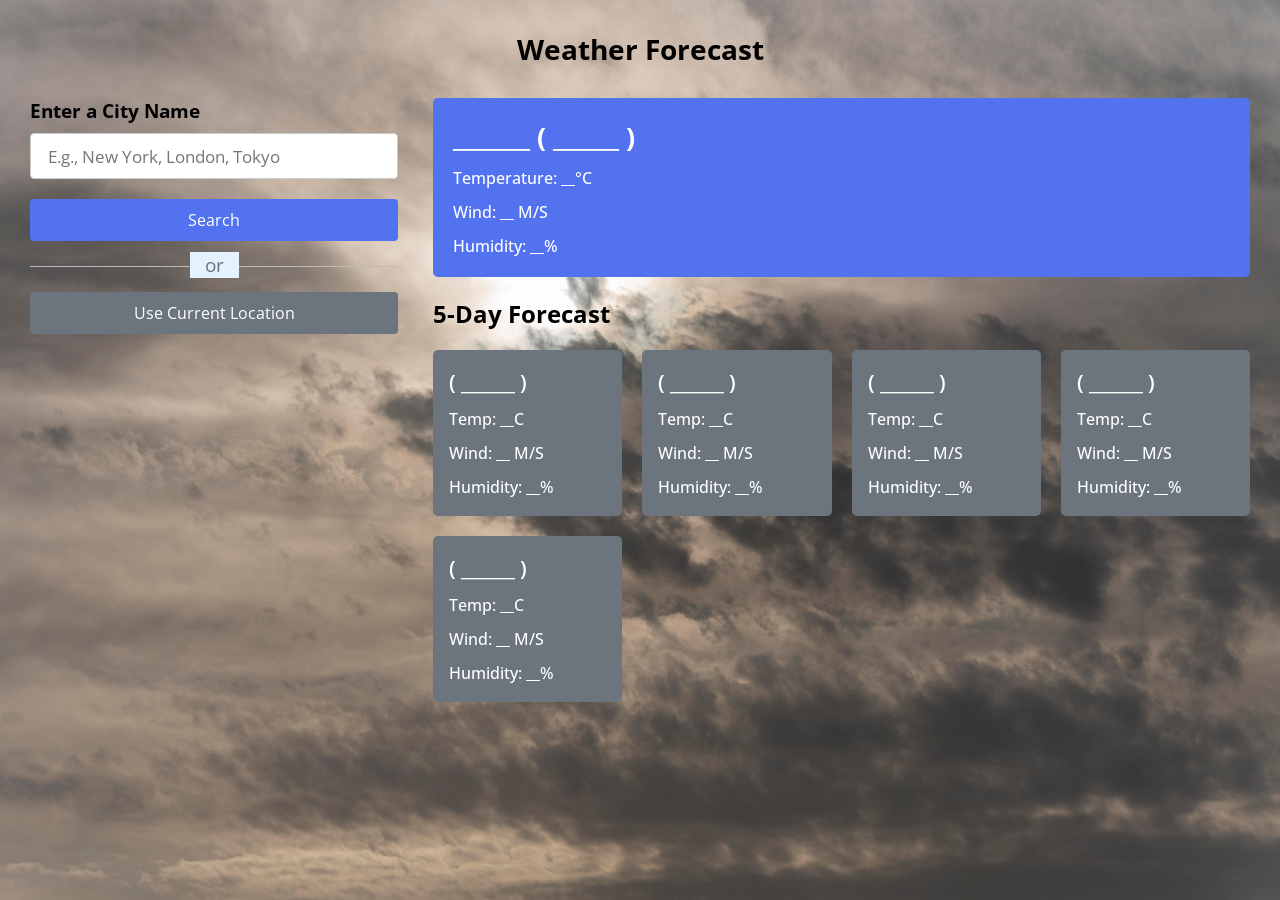
<file: Weather Forecast/index.html>
<!DOCTYPE html>
<html lang="en">
  <head>
    <meta charset="utf-8">
    <title>Weather Forecast</title>
    <link rel="stylesheet" href="styles.css">
    <meta name="viewport" content="width=device-width, initial-scale=1.0">
    <script src="main.js" defer></script>
  </head>
  <body>
    <h1>Weather Forecast</h1>
    <div class="container">
      <div class="weather-input">
        <h3>Enter a City Name</h3>
        <input class="city-input" type="text" placeholder="E.g., New York, London, Tokyo">
        <button class="search-btn">Search</button>
        <div class="separator"></div>
        <button class="location-btn">Use Current Location</button>
      </div>
      <div class="weather-data">
        <div class="current-weather">
          <div class="details">
            <h2>_______ ( ______ )</h2>
            <h6>Temperature: __°C</h6>
            <h6>Wind: __ M/S</h6>
            <h6>Humidity: __%</h6>
          </div>
        </div>
        <div class="days-forecast">
          <h2>5-Day Forecast</h2>
          <ul class="weather-cards">
            <li class="card">
              <h3>( ______ )</h3>
              <h6>Temp: __C</h6>
              <h6>Wind: __ M/S</h6>
              <h6>Humidity: __%</h6>
            </li>
            <li class="card">
              <h3>( ______ )</h3>
              <h6>Temp: __C</h6>
              <h6>Wind: __ M/S</h6>
              <h6>Humidity: __%</h6>
            </li>
            <li class="card">
              <h3>( ______ )</h3>
              <h6>Temp: __C</h6>
              <h6>Wind: __ M/S</h6>
              <h6>Humidity: __%</h6>
            </li>
            <li class="card">
              <h3>( ______ )</h3>
              <h6>Temp: __C</h6>
              <h6>Wind: __ M/S</h6>
              <h6>Humidity: __%</h6>
            </li>
            <li class="card">
              <h3>( ______ )</h3>
              <h6>Temp: __C</h6>
              <h6>Wind: __ M/S</h6>
              <h6>Humidity: __%</h6>
            </li>
          </ul>
        </div>
      </div>
    </div>
    
  </body>
</html>
</file>
<file: Weather Forecast/styles.css>
@import url('https://fonts.googleapis.com/css2?family=Open+Sans:wght@400;500;600;700&display=swap');
* {
  margin: 0;
  padding: 0;
  box-sizing: border-box;
  font-family: 'Open Sans', sans-serif;
}
body {
  background: url(background.jpg);
  background-position: center;
  background-size: cover;
  width: 100%;
  height: 100vh;
  display: flex;
  flex-direction: column;
  align-items: center;
  justify-content: flex-start; 
  padding-top: 30px; 
}

h1 {
  font-size: 1.75rem;
  text-align: center;
  color: #000000;
  background: none; 
}

.container {
  display: flex;
  gap: 35px;
  padding: 30px;
}

.weather-input {
  width: 550px;
}

.weather-input input {
  height: 46px;
  width: 100%;
  outline: none;
  font-size: 1.07rem;
  padding: 0 17px;
  margin: 10px 0 20px 0;
  border-radius: 4px;
  border: 1px solid #ccc;
}

.weather-input input:focus {
  padding: 0 16px;
  border: 2px solid #5372F0;
}

.weather-input .separator {
  height: 1px;
  width: 100%;
  margin: 25px 0;
  background: #BBBBBB;
  display: flex;
  align-items: center;
  justify-content: center;
}

.weather-input .separator::before {
  content: "or";
  color: #6C757D;
  font-size: 1.18rem;
  padding: 0 15px;
  margin-top: -4px;
  background: #E3F2FD;
}

.weather-input button {
  width: 100%;
  padding: 10px 0;
  cursor: pointer;
  outline: none;
  border: none;
  border-radius: 4px;
  font-size: 1rem;
  color: #fff;
  background: #5372F0;
  transition: 0.2s ease;
}

.weather-input .search-btn:hover {
  background: #2c52ed;
}

.weather-input .location-btn {
  background: #6C757D;
}

.weather-input .location-btn:hover {
  background: #5c636a;
}

.weather-data {
  width: 100%;
}

.weather-data .current-weather {
  color: #fff;
  background: #5372F0;
  border-radius: 5px;
  padding: 20px 70px 20px 20px;
  display: flex;
  justify-content: space-between;
}

.current-weather h2 {
  font-weight: 700;
  font-size: 1.7rem;
}

.weather-data h6 {
  margin-top: 12px;
  font-size: 1rem;
  font-weight: 500;
}

.current-weather .icon {
  text-align: center;
}

.current-weather .icon img {
  max-width: 120px;
  margin-top: -15px;
}

.current-weather .icon h6 {
  margin-top: -10px;
  text-transform: capitalize;
}

.days-forecast h2 {
  margin: 20px 0;
  font-size: 1.5rem;
}

.days-forecast .weather-cards {
  display: flex;
  gap: 20px;
}

.weather-cards .card {
  color: #fff;
  padding: 18px 16px;
  list-style: none;
  width: calc(100% / 5);
  background: #6C757D;
  border-radius: 5px;
}

.weather-cards .card h3 {
  font-size: 1.3rem;
  font-weight: 600;
}

.weather-cards .card img {
  max-width: 70px;
  margin: 5px 0 -12px 0;
}

@media (max-width: 1400px) {
  .weather-data .current-weather {
    padding: 20px;
  }
  .weather-cards {
    flex-wrap: wrap;
  }
  .weather-cards .card {
    width: calc(100% / 4 - 15px);
  }
}

@media (max-width: 1200px) {
  .weather-cards .card {
    width: calc(100% / 3 - 15px);
  }
}

@media (max-width: 950px) {
  .weather-input {
    width: 450px;
  }
  .weather-cards .card {
    width: calc(100% / 2 - 10px);
  }
}

@media (max-width: 750px) {
  h1 {
    font-size: 1.45rem;
    padding: 16px 0;
  }
  .container {
    flex-wrap: wrap;
    padding: 15px;
  }
  .weather-input {
    width: 100%;
  }
  .weather-data h2 {
    font-size: 1.35rem;
  }
}
</file>
